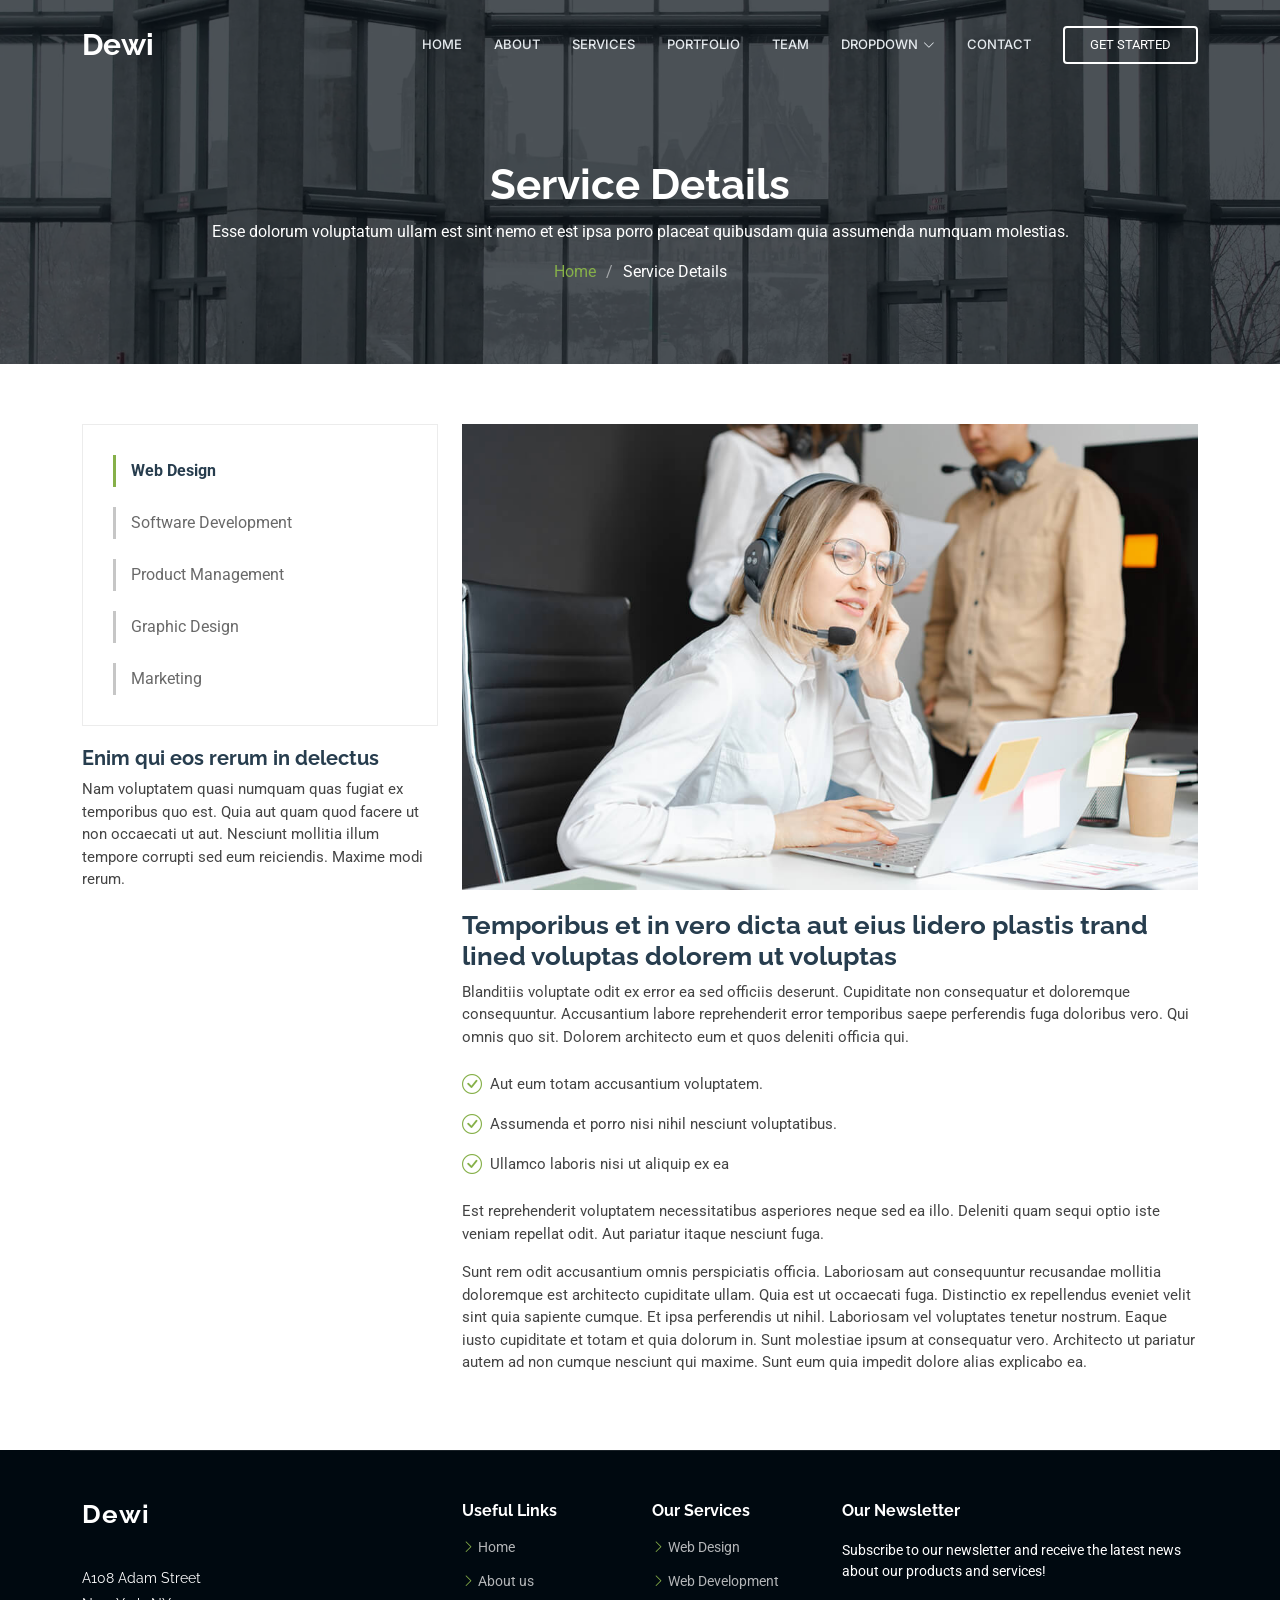
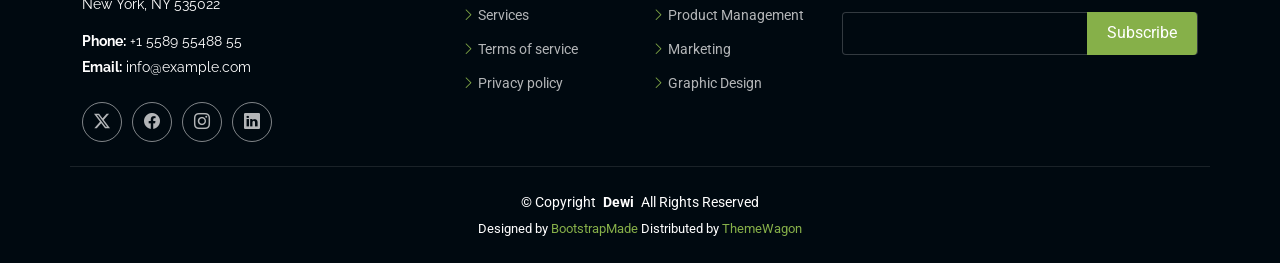
<file: service-details.html>
<!DOCTYPE html>
<html lang="en">

<head>
  <meta charset="utf-8">
  <meta content="width=device-width, initial-scale=1.0" name="viewport">
  <title>Service Details - Dewi Bootstrap Template</title>
  <meta name="description" content="">
  <meta name="keywords" content="">

  <!-- Favicons -->
  <link href="assets/img/favicon.png" rel="icon">
  <link href="assets/img/apple-touch-icon.png" rel="apple-touch-icon">

  <!-- Fonts -->
  <link href="https://fonts.googleapis.com" rel="preconnect">
  <link href="https://fonts.gstatic.com" rel="preconnect" crossorigin>
  <link href="https://fonts.googleapis.com/css2?family=Roboto:ital,wght@0,100;0,300;0,400;0,500;0,700;0,900;1,100;1,300;1,400;1,500;1,700;1,900&family=Raleway:ital,wght@0,100;0,200;0,300;0,400;0,500;0,600;0,700;0,800;0,900;1,100;1,200;1,300;1,400;1,500;1,600;1,700;1,800;1,900&family=Inter:wght@100;200;300;400;500;600;700;800;900&display=swap" rel="stylesheet">

  <!-- Vendor CSS Files -->
  <link href="assets/vendor/bootstrap/css/bootstrap.min.css" rel="stylesheet">
  <link href="assets/vendor/bootstrap-icons/bootstrap-icons.css" rel="stylesheet">
  <link href="assets/vendor/aos/aos.css" rel="stylesheet">
  <link href="assets/vendor/glightbox/css/glightbox.min.css" rel="stylesheet">
  <link href="assets/vendor/swiper/swiper-bundle.min.css" rel="stylesheet">

  <!-- Main CSS File -->
  <link href="assets/css/main.css" rel="stylesheet">

  <!-- =======================================================
  * Template Name: Dewi
  * Template URL: https://bootstrapmade.com/dewi-free-multi-purpose-html-template/
  * Updated: Aug 07 2024 with Bootstrap v5.3.3
  * Author: BootstrapMade.com
  * License: https://bootstrapmade.com/license/
  ======================================================== -->
</head>

<body class="service-details-page">

  <header id="header" class="header d-flex align-items-center fixed-top">
    <div class="container-fluid container-xl position-relative d-flex align-items-center">

      <a href="index.html" class="logo d-flex align-items-center me-auto">
        <!-- Uncomment the line below if you also wish to use an image logo -->
        <!-- <img src="assets/img/logo.png" alt=""> -->
        <h1 class="sitename">Dewi</h1>
      </a>

      <nav id="navmenu" class="navmenu">
        <ul>
          <li><a href="#hero">Home</a></li>
          <li><a href="#about">About</a></li>
          <li><a href="#services">Services</a></li>
          <li><a href="#portfolio">Portfolio</a></li>
          <li><a href="#team">Team</a></li>
          <li class="dropdown"><a href="#"><span>Dropdown</span> <i class="bi bi-chevron-down toggle-dropdown"></i></a>
            <ul>
              <li><a href="#">Dropdown 1</a></li>
              <li class="dropdown"><a href="#"><span>Deep Dropdown</span> <i class="bi bi-chevron-down toggle-dropdown"></i></a>
                <ul>
                  <li><a href="#">Deep Dropdown 1</a></li>
                  <li><a href="#">Deep Dropdown 2</a></li>
                  <li><a href="#">Deep Dropdown 3</a></li>
                  <li><a href="#">Deep Dropdown 4</a></li>
                  <li><a href="#">Deep Dropdown 5</a></li>
                </ul>
              </li>
              <li><a href="#">Dropdown 2</a></li>
              <li><a href="#">Dropdown 3</a></li>
              <li><a href="#">Dropdown 4</a></li>
            </ul>
          </li>
          <li><a href="#contact">Contact</a></li>
        </ul>
        <i class="mobile-nav-toggle d-xl-none bi bi-list"></i>
      </nav>

      <a class="cta-btn" href="index.html#about">Get Started</a>

    </div>
  </header>

  <main class="main">

    <!-- Page Title -->
    <div class="page-title dark-background" data-aos="fade" style="background-image: url(assets/img/page-title-bg.webp);">
      <div class="container position-relative">
        <h1>Service Details</h1>
        <p>Esse dolorum voluptatum ullam est sint nemo et est ipsa porro placeat quibusdam quia assumenda numquam molestias.</p>
        <nav class="breadcrumbs">
          <ol>
            <li><a href="index.html">Home</a></li>
            <li class="current">Service Details</li>
          </ol>
        </nav>
      </div>
    </div><!-- End Page Title -->

    <!-- Service Details Section -->
    <section id="service-details" class="service-details section">

      <div class="container">

        <div class="row gy-4">

          <div class="col-lg-4" data-aos="fade-up" data-aos-delay="100">
            <div class="services-list">
              <a href="#" class="active">Web Design</a>
              <a href="#">Software Development</a>
              <a href="#">Product Management</a>
              <a href="#">Graphic Design</a>
              <a href="#">Marketing</a>
            </div>

            <h4>Enim qui eos rerum in delectus</h4>
            <p>Nam voluptatem quasi numquam quas fugiat ex temporibus quo est. Quia aut quam quod facere ut non occaecati ut aut. Nesciunt mollitia illum tempore corrupti sed eum reiciendis. Maxime modi rerum.</p>
          </div>

          <div class="col-lg-8" data-aos="fade-up" data-aos-delay="200">
            <img src="assets/img/services.jpg" alt="" class="img-fluid services-img">
            <h3>Temporibus et in vero dicta aut eius lidero plastis trand lined voluptas dolorem ut voluptas</h3>
            <p>
              Blanditiis voluptate odit ex error ea sed officiis deserunt. Cupiditate non consequatur et doloremque consequuntur. Accusantium labore reprehenderit error temporibus saepe perferendis fuga doloribus vero. Qui omnis quo sit. Dolorem architecto eum et quos deleniti officia qui.
            </p>
            <ul>
              <li><i class="bi bi-check-circle"></i> <span>Aut eum totam accusantium voluptatem.</span></li>
              <li><i class="bi bi-check-circle"></i> <span>Assumenda et porro nisi nihil nesciunt voluptatibus.</span></li>
              <li><i class="bi bi-check-circle"></i> <span>Ullamco laboris nisi ut aliquip ex ea</span></li>
            </ul>
            <p>
              Est reprehenderit voluptatem necessitatibus asperiores neque sed ea illo. Deleniti quam sequi optio iste veniam repellat odit. Aut pariatur itaque nesciunt fuga.
            </p>
            <p>
              Sunt rem odit accusantium omnis perspiciatis officia. Laboriosam aut consequuntur recusandae mollitia doloremque est architecto cupiditate ullam. Quia est ut occaecati fuga. Distinctio ex repellendus eveniet velit sint quia sapiente cumque. Et ipsa perferendis ut nihil. Laboriosam vel voluptates tenetur nostrum. Eaque iusto cupiditate et totam et quia dolorum in. Sunt molestiae ipsum at consequatur vero. Architecto ut pariatur autem ad non cumque nesciunt qui maxime. Sunt eum quia impedit dolore alias explicabo ea.
            </p>
          </div>

        </div>

      </div>

    </section><!-- /Service Details Section -->

  </main>

  <footer id="footer" class="footer dark-background">

    <div class="container footer-top">
      <div class="row gy-4">
        <div class="col-lg-4 col-md-6 footer-about">
          <a href="index.html" class="logo d-flex align-items-center">
            <span class="sitename">Dewi</span>
          </a>
          <div class="footer-contact pt-3">
            <p>A108 Adam Street</p>
            <p>New York, NY 535022</p>
            <p class="mt-3"><strong>Phone:</strong> <span>+1 5589 55488 55</span></p>
            <p><strong>Email:</strong> <span>info@example.com</span></p>
          </div>
          <div class="social-links d-flex mt-4">
            <a href=""><i class="bi bi-twitter-x"></i></a>
            <a href=""><i class="bi bi-facebook"></i></a>
            <a href=""><i class="bi bi-instagram"></i></a>
            <a href=""><i class="bi bi-linkedin"></i></a>
          </div>
        </div>

        <div class="col-lg-2 col-md-3 footer-links">
          <h4>Useful Links</h4>
          <ul>
            <li><i class="bi bi-chevron-right"></i> <a href="#">Home</a></li>
            <li><i class="bi bi-chevron-right"></i> <a href="#">About us</a></li>
            <li><i class="bi bi-chevron-right"></i> <a href="#">Services</a></li>
            <li><i class="bi bi-chevron-right"></i> <a href="#">Terms of service</a></li>
            <li><i class="bi bi-chevron-right"></i> <a href="#">Privacy policy</a></li>
          </ul>
        </div>

        <div class="col-lg-2 col-md-3 footer-links">
          <h4>Our Services</h4>
          <ul>
            <li><i class="bi bi-chevron-right"></i> <a href="#">Web Design</a></li>
            <li><i class="bi bi-chevron-right"></i> <a href="#">Web Development</a></li>
            <li><i class="bi bi-chevron-right"></i> <a href="#">Product Management</a></li>
            <li><i class="bi bi-chevron-right"></i> <a href="#">Marketing</a></li>
            <li><i class="bi bi-chevron-right"></i> <a href="#">Graphic Design</a></li>
          </ul>
        </div>

        <div class="col-lg-4 col-md-12 footer-newsletter">
          <h4>Our Newsletter</h4>
          <p>Subscribe to our newsletter and receive the latest news about our products and services!</p>
          <form action="forms/newsletter.php" method="post" class="php-email-form">
            <div class="newsletter-form"><input type="email" name="email"><input type="submit" value="Subscribe"></div>
            <div class="loading">Loading</div>
            <div class="error-message"></div>
            <div class="sent-message">Your subscription request has been sent. Thank you!</div>
          </form>
        </div>

      </div>
    </div>

    <div class="container copyright text-center mt-4">
      <p>© <span>Copyright</span> <strong class="px-1 sitename">Dewi</strong> <span>All Rights Reserved</span></p>
      <div class="credits">
        <!-- All the links in the footer should remain intact. -->
        <!-- You can delete the links only if you've purchased the pro version. -->
        <!-- Licensing information: https://bootstrapmade.com/license/ -->
        <!-- Purchase the pro version with working PHP/AJAX contact form: [buy-url] -->
        Designed by <a href="https://bootstrapmade.com/">BootstrapMade</a> Distributed by <a href=“https://themewagon.com>ThemeWagon
      </div>
    </div>

  </footer>

  <!-- Scroll Top -->
  <a href="#" id="scroll-top" class="scroll-top d-flex align-items-center justify-content-center"><i class="bi bi-arrow-up-short"></i></a>

  <!-- Preloader -->
  <div id="preloader"></div>

  <!-- Vendor JS Files -->
  <script src="assets/vendor/bootstrap/js/bootstrap.bundle.min.js"></script>
  <script src="assets/vendor/php-email-form/validate.js"></script>
  <script src="assets/vendor/aos/aos.js"></script>
  <script src="assets/vendor/glightbox/js/glightbox.min.js"></script>
  <script src="assets/vendor/purecounter/purecounter_vanilla.js"></script>
  <script src="assets/vendor/swiper/swiper-bundle.min.js"></script>
  <script src="assets/vendor/imagesloaded/imagesloaded.pkgd.min.js"></script>
  <script src="assets/vendor/isotope-layout/isotope.pkgd.min.js"></script>

  <!-- Main JS File -->
  <script src="assets/js/main.js"></script>

</body>

</html>
</file>
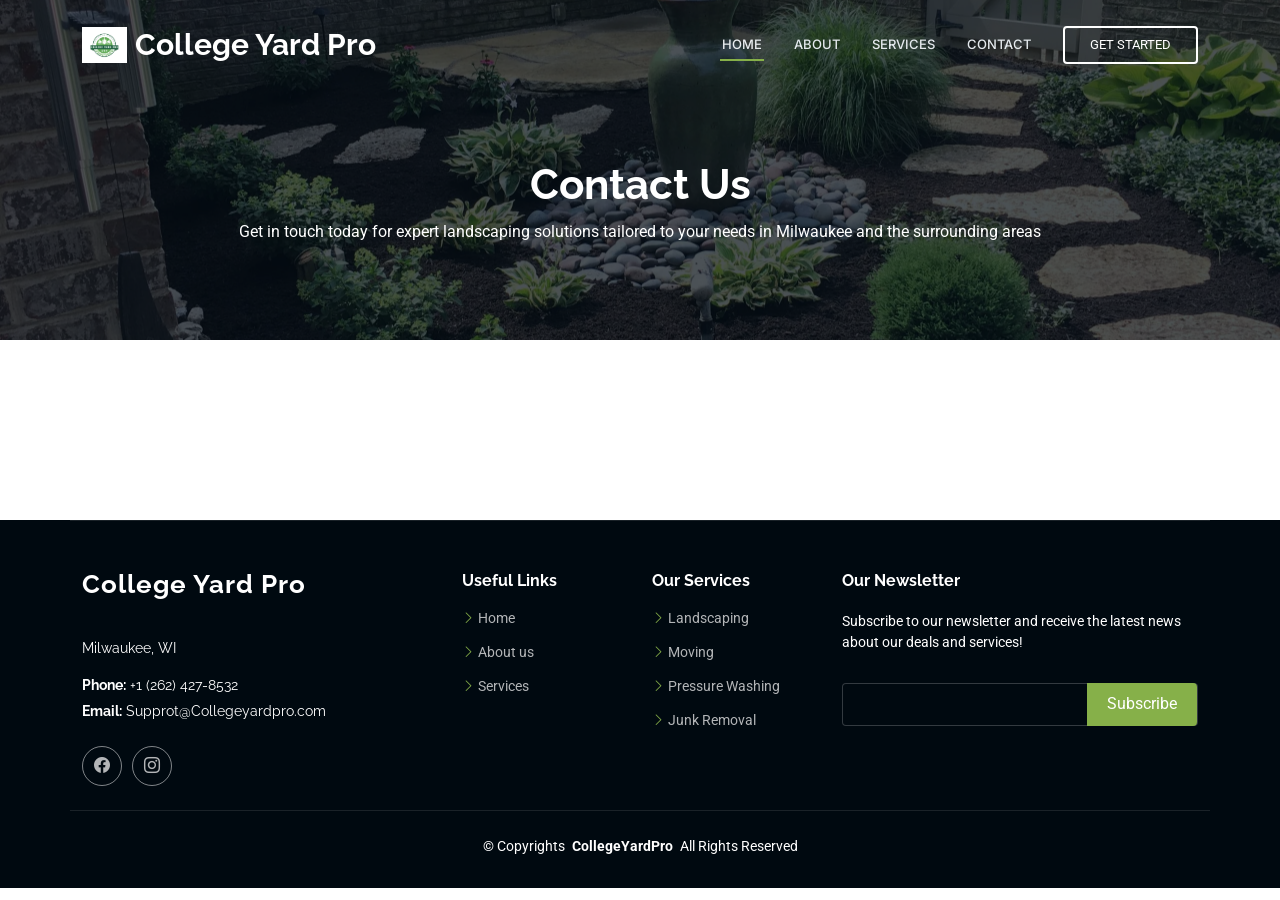
<file: starter-page.html>
<!DOCTYPE html>
<html lang="en">

<head>
	<!-- Google tag (gtag.js) -->
<script async src="https://www.googletagmanager.com/gtag/js?id=G-ML08FC9DQZ"></script>
<script>
  window.dataLayer = window.dataLayer || [];
  function gtag(){dataLayer.push(arguments);}
  gtag('js', new Date());

  gtag('config', 'G-ML08FC9DQZ');
  gtag('config', 'AW-16985066232');
</script>
	
<!-- Event snippet for Contact conversion page --> <script> gtag('event', 'conversion', {'send_to': 'AW-16985066232/oZMzCIPcrtEaEPiVjqM_'}); </script>
  <meta charset="utf-8">
  <meta content="width=device-width, initial-scale=1.0" name="viewport">
  <title>College Yard Pro</title>
  <meta name="description" content="">
  <meta name="keywords" content="">

  <!-- Favicons -->
  <link rel="shortcut icon" type="image/x-icon" href="img/favicon.png">
  <link href="assets/img/apple-touch-icon.png" rel="apple-touch-icon">

  <!-- Fonts -->
  <link href="https://fonts.googleapis.com" rel="preconnect">
  <link href="https://fonts.gstatic.com" rel="preconnect" crossorigin>
  <link href="https://fonts.googleapis.com/css2?family=Roboto:ital,wght@0,100;0,300;0,400;0,500;0,700;0,900;1,100;1,300;1,400;1,500;1,700;1,900&family=Raleway:ital,wght@0,100;0,200;0,300;0,400;0,500;0,600;0,700;0,800;0,900;1,100;1,200;1,300;1,400;1,500;1,600;1,700;1,800;1,900&family=Inter:wght@100;200;300;400;500;600;700;800;900&display=swap" rel="stylesheet">

  <!-- Vendor CSS Files -->
  <link href="assets/vendor/bootstrap/css/bootstrap.min.css" rel="stylesheet">
  <link href="assets/vendor/bootstrap-icons/bootstrap-icons.css" rel="stylesheet">
  <link href="assets/vendor/aos/aos.css" rel="stylesheet">
  <link href="assets/vendor/glightbox/css/glightbox.min.css" rel="stylesheet">
  <link href="assets/vendor/swiper/swiper-bundle.min.css" rel="stylesheet">

  <!-- Main CSS File -->
  <link href="assets/css/main.css" rel="stylesheet">

  <!-- =======================================================
  * Template Name: Dewi
  * Template URL: https://bootstrapmade.com/dewi-free-multi-purpose-html-template/
  * Updated: Aug 07 2024 with Bootstrap v5.3.3
  * Author: BootstrapMade.com
  * License: https://bootstrapmade.com/license/
  ======================================================== -->
</head>

<body class="index-page">

  <header id="header" class="header d-flex align-items-center fixed-top">
    <div class="container-fluid container-xl position-relative d-flex align-items-center">

      <a href="index.html" class="logo d-flex align-items-center me-auto">
        <!-- Uncomment the line below if you also wish to use an image logo -->
         <img src="assets/img/Logo.png" alt="">
        <h1 class="sitename">College Yard Pro</h1>
      </a>

      <nav id="navmenu" class="navmenu">
        <ul>
          <li><a href="index.html" class="active">Home</a></li>
          <li><a href="index.html#about">About</a></li>
          <li><a href="index.html#services">Services</a></li>
          <li><a href="starter-page.html">Contact</a></li>
        </ul>
        <i class="mobile-nav-toggle d-xl-none bi bi-list"></i>
      </nav>

      <a class="cta-btn" href="starter-page.html">Get Started</a>

    </div>
  </header>

  <main class="main">

    <!-- Page Title -->
    <div class="page-title dark-background" data-aos="fade" style="background-image: url(img/slider-img1.jpg);">
      <div class="container position-relative">
        <h1>Contact Us</h1>
        <p>Get in touch today for expert landscaping solutions tailored to your needs in Milwaukee and the surrounding areas</p>
      </div>
    </div><!-- End Page Title -->

    <!-- Starter Section Section -->
    <section id="starter-section" class="starter-section section">

      <!-- Section Title -->
      <div class="container section-title" data-aos="fade-up">
        <script type="text/javascript" src="https://form.jotform.com/jsform/250964503772057"></script>
      </div><!-- End Section Title -->
      <div class="container" data-aos="fade-up">
        
      </div>
		
    </section><!-- /Starter Section Section -->

  </main>

  <footer id="footer" class="footer dark-background">

    <div class="container footer-top">
      <div class="row gy-4">
        <div class="col-lg-4 col-md-6 footer-about">
          <a href="index.html" class="logo d-flex align-items-center">
            <span class="sitename">College Yard Pro</span>
          </a>
          <div class="footer-contact pt-3">
            <p>Milwaukee, WI</p>
            
            <p class="mt-3"><strong>Phone:</strong> <span>+1 (262) 427-8532</span></p>
            <p><strong>Email:</strong> <span>Supprot@Collegeyardpro.com</span></p>
          </div>
          <div class="social-links d-flex mt-4">
            
            <a href="https://www.facebook.com/CollegeYardPro/"><i class="bi bi-facebook"></i></a>
            <a href="https://www.instagram.com/collegeyardpro/"><i class="bi bi-instagram"></i></a>
            
          </div>
        </div>

        <div class="col-lg-2 col-md-3 footer-links">
          <h4>Useful Links</h4>
          <ul>
            <li><i class="bi bi-chevron-right"></i> <a href="index.html#hero">Home</a></li>
            <li><i class="bi bi-chevron-right"></i> <a href="index.html#contact">About us</a></li>
            <li><i class="bi bi-chevron-right"></i> <a href="index.html#features">Services</a></li>
          </ul>
        </div>

        <div class="col-lg-2 col-md-3 footer-links">
          <h4>Our Services</h4>
          <ul>
            <li><i class="bi bi-chevron-right"></i> <a href="index.html#features">Landscaping</a></li>
            <li><i class="bi bi-chevron-right"></i> <a href="index.html#features">Moving</a></li>
            <li><i class="bi bi-chevron-right"></i> <a href="index.html#features">Pressure Washing</a></li>
            <li><i class="bi bi-chevron-right"></i> <a href="index.html#features">Junk Removal</a></li>
          </ul>
        </div>

        <div class="col-lg-4 col-md-12 footer-newsletter">
          <h4>Our Newsletter</h4>
          <p>Subscribe to our newsletter and receive the latest news about our deals and services!</p>
          <form action="https://formspree.io/f/mbjvvola" method="POST">
            <div class="newsletter-form"><input type="email" name="email"><input type="submit" value="Subscribe"></div>
          </form>
        </div>

      </div>
    </div>

    <div class="container copyright text-center mt-4">
      <p>© <span>Copyrights</span> <strong class="px-1 sitename">CollegeYardPro</strong> <span>All Rights Reserved</span></p>
      <div class="credits">
        <!-- All the links in the footer should remain intact. -->
        <!-- You can delete the links only if you've purchased the pro version. -->
        <!-- Licensing information: https://bootstrapmade.com/license/ -->
        <!-- Purchase the pro version with working PHP/AJAX contact form: [buy-url] -->
        
      </div>
    </div>

  </footer>

  <!-- Scroll Top -->
  <a href="#" id="scroll-top" class="scroll-top d-flex align-items-center justify-content-center"><i class="bi bi-arrow-up-short"></i></a>

  <!-- Preloader -->
  <div id="preloader"></div>

  <!-- Vendor JS Files -->
  <script src="assets/vendor/bootstrap/js/bootstrap.bundle.min.js"></script>
  <script src="assets/vendor/php-email-form/validate.js"></script>
  <script src="assets/vendor/aos/aos.js"></script>
  <script src="assets/vendor/glightbox/js/glightbox.min.js"></script>
  <script src="assets/vendor/purecounter/purecounter_vanilla.js"></script>
  <script src="assets/vendor/swiper/swiper-bundle.min.js"></script>
  <script src="assets/vendor/imagesloaded/imagesloaded.pkgd.min.js"></script>
  <script src="assets/vendor/isotope-layout/isotope.pkgd.min.js"></script>

  <!-- Main JS File -->
  <script src="assets/js/main.js"></script>

</body>

</html>
</file>
<file: assets/css/main.css>
/**
* Template Name: Dewi
* Template URL: https://bootstrapmade.com/dewi-free-multi-purpose-html-template/
* Updated: Aug 07 2024 with Bootstrap v5.3.3
* Author: BootstrapMade.com
* License: https://bootstrapmade.com/license/
*/

/*--------------------------------------------------------------
# Font & Color Variables
# Help: https://bootstrapmade.com/color-system/
--------------------------------------------------------------*/
/* Fonts */
:root {
  --default-font: "Roboto",  system-ui, -apple-system, "Segoe UI", Roboto, "Helvetica Neue", Arial, "Noto Sans", "Liberation Sans", sans-serif, "Apple Color Emoji", "Segoe UI Emoji", "Segoe UI Symbol", "Noto Color Emoji";
  --heading-font: "Raleway",  sans-serif;
  --nav-font: "Inter",  sans-serif;
}

/* Global Colors - The following color variables are used throughout the website. Updating them here will change the color scheme of the entire website */
:root { 
  --background-color: #ffffff; /* Background color for the entire website, including individual sections */
  --default-color: #444444; /* Default color used for the majority of the text content across the entire website */
  --heading-color: #273d4e; /* Color for headings, subheadings and title throughout the website */
  --accent-color: #86B049; /* Accent color that represents your brand on the website. It's used for buttons, links, and other elements that need to stand out */
  --surface-color: #ffffff; /* The surface color is used as a background of boxed elements within sections, such as cards, icon boxes, or other elements that require a visual separation from the global background. */
  --contrast-color: #ffffff; /* Contrast color for text, ensuring readability against backgrounds of accent, heading, or default colors. */
}

/* Nav Menu Colors - The following color variables are used specifically for the navigation menu. They are separate from the global colors to allow for more customization options */
:root {
  --nav-color: #e5eaee;  /* The default color of the main navmenu links */
  --nav-hover-color: #86B049; /* Applied to main navmenu links when they are hovered over or active */
  --nav-mobile-background-color: #ffffff; /* Used as the background color for mobile navigation menu */
  --nav-dropdown-background-color: #ffffff; /* Used as the background color for dropdown items that appear when hovering over primary navigation items */
  --nav-dropdown-color: #444444; /* Used for navigation links of the dropdown items in the navigation menu. */
  --nav-dropdown-hover-color: #86B049; /* Similar to --nav-hover-color, this color is applied to dropdown navigation links when they are hovered over. */
}

/* Color Presets - These classes override global colors when applied to any section or element, providing reuse of the sam color scheme. */

.light-background {
  --background-color: #f1f4fa;
  --surface-color: #ffffff;
}

.dark-background {
  --background-color: #000910;
  --default-color: #ffffff;
  --heading-color: #ffffff;
  --surface-color: #28323a;
  --contrast-color: #ffffff;
}

/* Smooth scroll */
:root {
  scroll-behavior: smooth;
}

/*--------------------------------------------------------------
# General Styling & Shared Classes
--------------------------------------------------------------*/
body {
  color: var(--default-color);
  background-color: var(--background-color);
  font-family: var(--default-font);
}

a {
  color: var(--accent-color);
  text-decoration: none;
  transition: 0.3s;
}

a:hover {
  color: color-mix(in srgb, var(--accent-color), transparent 25%);
  text-decoration: none;
}

h1,
h2,
h3,
h4,
h5,
h6 {
  color: var(--heading-color);
  font-family: var(--heading-font);
}

/* PHP Email Form Messages
------------------------------*/
.php-email-form .error-message {
  display: none;
  background: #df1529;
  color: #ffffff;
  text-align: left;
  padding: 15px;
  margin-bottom: 24px;
  font-weight: 600;
}

.php-email-form .sent-message {
  display: none;
  color: #ffffff;
  background: #059652;
  text-align: center;
  padding: 15px;
  margin-bottom: 24px;
  font-weight: 600;
}

.php-email-form .loading {
  display: none;
  background: var(--surface-color);
  text-align: center;
  padding: 15px;
  margin-bottom: 24px;
}

.php-email-form .loading:before {
  content: "";
  display: inline-block;
  border-radius: 50%;
  width: 24px;
  height: 24px;
  margin: 0 10px -6px 0;
  border: 3px solid var(--accent-color);
  border-top-color: var(--surface-color);
  animation: php-email-form-loading 1s linear infinite;
}

@keyframes php-email-form-loading {
  0% {
    transform: rotate(0deg);
  }

  100% {
    transform: rotate(360deg);
  }
}

/* Pulsating Play Button
------------------------------*/
.pulsating-play-btn {
  width: 94px;
  height: 94px;
  background: radial-gradient(var(--accent-color) 50%, color-mix(in srgb, var(--accent-color), transparent 75%) 52%);
  border-radius: 50%;
  display: block;
  position: relative;
  overflow: hidden;
}

.pulsating-play-btn:before {
  content: "";
  position: absolute;
  width: 120px;
  height: 120px;
  animation-delay: 0s;
  animation: pulsate-play-btn 2s;
  animation-direction: forwards;
  animation-iteration-count: infinite;
  animation-timing-function: steps;
  opacity: 1;
  border-radius: 50%;
  border: 5px solid color-mix(in srgb, var(--accent-color), transparent 30%);
  top: -15%;
  left: -15%;
  background: rgba(198, 16, 0, 0);
}

.pulsating-play-btn:after {
  content: "";
  position: absolute;
  left: 50%;
  top: 50%;
  transform: translateX(-40%) translateY(-50%);
  width: 0;
  height: 0;
  border-top: 10px solid transparent;
  border-bottom: 10px solid transparent;
  border-left: 15px solid #fff;
  z-index: 100;
  transition: all 400ms cubic-bezier(0.55, 0.055, 0.675, 0.19);
}

.pulsating-play-btn:hover:before {
  content: "";
  position: absolute;
  left: 50%;
  top: 50%;
  transform: translateX(-40%) translateY(-50%);
  width: 0;
  height: 0;
  border: none;
  border-top: 10px solid transparent;
  border-bottom: 10px solid transparent;
  border-left: 15px solid #fff;
  z-index: 200;
  animation: none;
  border-radius: 0;
}

.pulsating-play-btn:hover:after {
  border-left: 15px solid var(--accent-color);
  transform: scale(20);
}

@keyframes pulsate-play-btn {
  0% {
    transform: scale(0.6, 0.6);
    opacity: 1;
  }

  100% {
    transform: scale(1, 1);
    opacity: 0;
  }
}

/*--------------------------------------------------------------
# Global Header
--------------------------------------------------------------*/
.header {
  --background-color: rgba(0, 0, 0, 0);
  --default-color: #ffffff;
  --heading-color: #ffffff;
  color: var(--default-color);
  background-color: var(--background-color);
  padding: 20px 0;
  transition: all 0.5s;
  z-index: 997;
}

.header .logo {
  line-height: 1;
}

.header .logo img {
  max-height: 36px;
  margin-right: 8px;
}

.header .logo h1 {
  font-size: 30px;
  margin: 0;
  font-weight: 700;
  color: var(--heading-color);
}

.header .cta-btn,
.header .cta-btn:focus {
  color: var(--contrast-color);
  font-size: 13px;
  padding: 7px 25px;
  margin: 0 0 0 30px;
  border-radius: 4px;
  transition: 0.3s;
  text-transform: uppercase;
  border: 2px solid var(--contrast-color);
}

.header .cta-btn:hover,
.header .cta-btn:focus:hover {
  color: var(--contrast-color);
  background: var(--accent-color);
  border-color: var(--accent-color);
}

@media (max-width: 1200px) {
  .header .logo {
    order: 1;
  }

  .header .cta-btn {
    order: 2;
    margin: 0 15px 0 0;
    padding: 6px 15px;
  }

  .header .navmenu {
    order: 3;
  }
}

.scrolled .header {
  box-shadow: 0px 0 18px rgba(0, 0, 0, 0.1);
}

/* Global Header on Scroll
------------------------------*/
.scrolled .header {
  --background-color: rgba(21, 34, 43, 0.85);
}

/*--------------------------------------------------------------
# Navigation Menu
--------------------------------------------------------------*/
/* Desktop Navigation */
@media (min-width: 1200px) {
  .navmenu {
    padding: 0;
  }

  .navmenu ul {
    margin: 0;
    padding: 0;
    display: flex;
    list-style: none;
    align-items: center;
  }

  .navmenu li {
    position: relative;
  }

  .navmenu>ul>li {
    white-space: nowrap;
    padding: 15px 14px;
  }

  .navmenu>ul>li:last-child {
    padding-right: 0;
  }

  .navmenu a,
  .navmenu a:focus {
    color: var(--nav-color);
    font-size: 13px;
    padding: 0 2px;
    font-family: var(--nav-font);
    font-weight: 500;
    display: flex;
    align-items: center;
    justify-content: space-between;
    white-space: nowrap;
    transition: 0.3s;
    position: relative;
    text-transform: uppercase;
  }

  .navmenu a i,
  .navmenu a:focus i {
    font-size: 12px;
    line-height: 0;
    margin-left: 5px;
    transition: 0.3s;
  }

  .navmenu>ul>li>a:before {
    content: "";
    position: absolute;
    height: 2px;
    bottom: -6px;
    left: 0;
    background-color: var(--nav-hover-color);
    visibility: hidden;
    width: 0px;
    transition: all 0.3s ease-in-out 0s;
  }

  .navmenu a:hover:before,
  .navmenu li:hover>a:before,
  .navmenu .active:before {
    visibility: visible;
    width: 100%;
  }

  .navmenu li:hover>a,
  .navmenu .active,
  .navmenu .active:focus {
    color: color-mix(in srgb, var(--nav-color) 90%, white 15%);
  }

  .navmenu .dropdown ul {
    margin: 0;
    padding: 10px 0;
    background: var(--nav-dropdown-background-color);
    display: block;
    position: absolute;
    visibility: hidden;
    left: 14px;
    top: 130%;
    opacity: 0;
    transition: 0.3s;
    border-radius: 4px;
    z-index: 99;
    box-shadow: 0px 0px 30px rgba(0, 0, 0, 0.1);
  }

  .navmenu .dropdown ul li {
    min-width: 200px;
  }

  .navmenu .dropdown ul a {
    padding: 10px 20px;
    font-size: 15px;
    text-transform: none;
    color: var(--nav-dropdown-color);
  }

  .navmenu .dropdown ul a i {
    font-size: 12px;
  }

  .navmenu .dropdown ul a:hover,
  .navmenu .dropdown ul .active:hover,
  .navmenu .dropdown ul li:hover>a {
    color: var(--nav-dropdown-hover-color);
  }

  .navmenu .dropdown:hover>ul {
    opacity: 1;
    top: 100%;
    visibility: visible;
  }

  .navmenu .dropdown .dropdown ul {
    top: 0;
    left: -90%;
    visibility: hidden;
  }

  .navmenu .dropdown .dropdown:hover>ul {
    opacity: 1;
    top: 0;
    left: -100%;
    visibility: visible;
  }
}

/* Mobile Navigation */
@media (max-width: 1199px) {
  .mobile-nav-toggle {
    color: var(--nav-color);
    font-size: 28px;
    line-height: 0;
    margin-right: 10px;
    cursor: pointer;
    transition: color 0.3s;
  }

  .navmenu {
    padding: 0;
    z-index: 9997;
  }

  .navmenu ul {
    display: none;
    list-style: none;
    position: absolute;
    inset: 60px 20px 20px 20px;
    padding: 10px 0;
    margin: 0;
    border-radius: 6px;
    background-color: var(--nav-mobile-background-color);
    border: 1px solid color-mix(in srgb, var(--default-color), transparent 90%);
    box-shadow: none;
    overflow-y: auto;
    transition: 0.3s;
    z-index: 9998;
  }

  .navmenu a,
  .navmenu a:focus {
    color: var(--nav-dropdown-color);
    padding: 10px 20px;
    font-family: var(--nav-font);
    font-size: 17px;
    font-weight: 500;
    display: flex;
    align-items: center;
    justify-content: space-between;
    white-space: nowrap;
    transition: 0.3s;
  }

  .navmenu a i,
  .navmenu a:focus i {
    font-size: 12px;
    line-height: 0;
    margin-left: 5px;
    width: 30px;
    height: 30px;
    display: flex;
    align-items: center;
    justify-content: center;
    border-radius: 50%;
    transition: 0.3s;
    background-color: color-mix(in srgb, var(--accent-color), transparent 90%);
  }

  .navmenu a i:hover,
  .navmenu a:focus i:hover {
    background-color: var(--accent-color);
    color: var(--contrast-color);
  }

  .navmenu a:hover,
  .navmenu .active,
  .navmenu .active:focus {
    color: var(--nav-dropdown-hover-color);
  }

  .navmenu .active i,
  .navmenu .active:focus i {
    background-color: var(--accent-color);
    color: var(--contrast-color);
    transform: rotate(180deg);
  }

  .navmenu .dropdown ul {
    position: static;
    display: none;
    z-index: 99;
    padding: 10px 0;
    margin: 10px 20px;
    background-color: var(--nav-dropdown-background-color);
    transition: all 0.5s ease-in-out;
  }

  .navmenu .dropdown ul ul {
    background-color: rgba(33, 37, 41, 0.1);
  }

  .navmenu .dropdown>.dropdown-active {
    display: block;
    background-color: rgba(33, 37, 41, 0.03);
  }

  .mobile-nav-active {
    overflow: hidden;
  }

  .mobile-nav-active .mobile-nav-toggle {
    color: #fff;
    position: absolute;
    font-size: 32px;
    top: 15px;
    right: 15px;
    margin-right: 0;
    z-index: 9999;
  }

  .mobile-nav-active .navmenu {
    position: fixed;
    overflow: hidden;
    inset: 0;
    background: rgba(33, 37, 41, 0.8);
    transition: 0.3s;
  }

  .mobile-nav-active .navmenu>ul {
    display: block;
  }
}

/*--------------------------------------------------------------
# Global Footer
--------------------------------------------------------------*/
.footer {
  color: var(--default-color);
  background-color: var(--background-color);
  font-size: 14px;
  position: relative;
}

.footer .footer-top {
  padding-top: 50px;
  border-top: 1px solid color-mix(in srgb, var(--default-color), transparent 90%);
}

.footer .footer-about .logo {
  line-height: 1;
  margin-bottom: 25px;
}

.footer .footer-about .logo img {
  max-height: 40px;
  margin-right: 6px;
}

.footer .footer-about .logo span {
  font-size: 26px;
  font-weight: 700;
  letter-spacing: 1px;
  font-family: var(--heading-font);
  color: var(--heading-color);
}

.footer .footer-about p {
  font-size: 14px;
  font-family: var(--heading-font);
}

.footer .social-links a {
  display: flex;
  align-items: center;
  justify-content: center;
  width: 40px;
  height: 40px;
  border-radius: 50%;
  border: 1px solid color-mix(in srgb, var(--default-color), transparent 50%);
  font-size: 16px;
  color: color-mix(in srgb, var(--default-color), transparent 30%);
  margin-right: 10px;
  transition: 0.3s;
}

.footer .social-links a:hover {
  color: var(--accent-color);
  border-color: var(--accent-color);
}

.footer h4 {
  font-size: 16px;
  font-weight: bold;
  position: relative;
  padding-bottom: 12px;
}

.footer .footer-links {
  margin-bottom: 30px;
}

.footer .footer-links ul {
  list-style: none;
  padding: 0;
  margin: 0;
}

.footer .footer-links ul i {
  padding-right: 3px;
  font-size: 13px;
  line-height: 0;
  color: var(--accent-color);
}

.footer .footer-links ul li {
  padding: 10px 0;
  display: flex;
  align-items: center;
}

.footer .footer-links ul li:first-child {
  padding-top: 0;
}

.footer .footer-links ul a {
  color: color-mix(in srgb, var(--default-color), transparent 30%);
  display: inline-block;
  line-height: 1;
}

.footer .footer-links ul a:hover {
  color: var(--accent-color);
}

.footer .footer-contact p {
  margin-bottom: 5px;
}

.footer .footer-newsletter .newsletter-form {
  margin-top: 30px;
  margin-bottom: 15px;
  padding: 6px 8px;
  position: relative;
  border-radius: 4px;
  border: 1px solid color-mix(in srgb, var(--default-color), transparent 80%);
  display: flex;
  background-color: var(--background-color);
  transition: 0.3s;
}

.footer .footer-newsletter .newsletter-form:focus-within {
  border-color: var(--accent-color);
}

.footer .footer-newsletter .newsletter-form input[type=email] {
  border: 0;
  padding: 4px;
  width: 100%;
  background-color: var(--background-color);
  color: var(--default-color);
}

.footer .footer-newsletter .newsletter-form input[type=email]:focus-visible {
  outline: none;
}

.footer .footer-newsletter .newsletter-form input[type=submit] {
  border: 0;
  font-size: 16px;
  padding: 0 20px;
  margin: -7px -8px -7px 0;
  background: var(--accent-color);
  color: var(--contrast-color);
  transition: 0.3s;
  border-radius: 0 4px 4px 0;
}

.footer .footer-newsletter .newsletter-form input[type=submit]:hover {
  background: color-mix(in srgb, var(--accent-color), transparent 20%);
}

.footer .copyright {
  padding: 25px 0;
  border-top: 1px solid color-mix(in srgb, var(--default-color), transparent 90%);
}

.footer .copyright p {
  margin-bottom: 0;
}

.footer .credits {
  margin-top: 6px;
  font-size: 13px;
}

/*--------------------------------------------------------------
# Preloader
--------------------------------------------------------------*/
#preloader {
  position: fixed;
  inset: 0;
  z-index: 999999;
  overflow: hidden;
  background: var(--background-color);
  transition: all 0.6s ease-out;
}

#preloader:before {
  content: "";
  position: fixed;
  top: calc(50% - 30px);
  left: calc(50% - 30px);
  border: 6px solid #ffffff;
  border-color: var(--accent-color) transparent var(--accent-color) transparent;
  border-radius: 50%;
  width: 60px;
  height: 60px;
  animation: animate-preloader 1.5s linear infinite;
}

@keyframes animate-preloader {
  0% {
    transform: rotate(0deg);
  }

  100% {
    transform: rotate(360deg);
  }
}

/*--------------------------------------------------------------
# Scroll Top Button
--------------------------------------------------------------*/
.scroll-top {
  position: fixed;
  visibility: hidden;
  opacity: 0;
  right: 15px;
  bottom: 15px;
  z-index: 99999;
  background-color: var(--accent-color);
  width: 40px;
  height: 40px;
  border-radius: 4px;
  transition: all 0.4s;
}

.scroll-top i {
  font-size: 24px;
  color: var(--contrast-color);
  line-height: 0;
}

.scroll-top:hover {
  background-color: color-mix(in srgb, var(--accent-color), transparent 20%);
  color: var(--contrast-color);
}

.scroll-top.active {
  visibility: visible;
  opacity: 1;
}

/*--------------------------------------------------------------
# Disable aos animation delay on mobile devices
--------------------------------------------------------------*/
@media screen and (max-width: 768px) {
  [data-aos-delay] {
    transition-delay: 0 !important;
  }
}

/*--------------------------------------------------------------
# Global Page Titles & Breadcrumbs
--------------------------------------------------------------*/
.page-title {
  color: var(--default-color);
  background-color: var(--background-color);
  background-size: cover;
  background-position: center;
  background-repeat: no-repeat;
  padding: 160px 0 80px 0;
  text-align: center;
  position: relative;
}

.page-title:before {
  content: "";
  background: color-mix(in srgb, var(--background-color), transparent 30%);
  position: absolute;
  inset: 0;
}

.page-title h1 {
  font-size: 42px;
  font-weight: 700;
  margin-bottom: 10px;
}

.page-title .breadcrumbs ol {
  display: flex;
  flex-wrap: wrap;
  list-style: none;
  justify-content: center;
  padding: 0;
  margin: 0;
  font-size: 16px;
  font-weight: 400;
}

.page-title .breadcrumbs ol li+li {
  padding-left: 10px;
}

.page-title .breadcrumbs ol li+li::before {
  content: "/";
  display: inline-block;
  padding-right: 10px;
  color: color-mix(in srgb, var(--default-color), transparent 50%);
}

/*--------------------------------------------------------------
# Global Sections
--------------------------------------------------------------*/
section,
.section {
  color: var(--default-color);
  background-color: var(--background-color);
  padding: 60px 0;
  scroll-margin-top: 90px;
  overflow: clip;
}

@media (max-width: 1199px) {

  section,
  .section {
    scroll-margin-top: 76px;
  }
}

/*--------------------------------------------------------------
# Global Section Titles
--------------------------------------------------------------*/
.section-title {
  padding-bottom: 60px;
  position: relative;
}

.section-title h2 {
  font-size: 14px;
  font-weight: 500;
  padding: 0;
  line-height: 1px;
  margin: 0;
  letter-spacing: 1.5px;
  text-transform: uppercase;
  color: color-mix(in srgb, var(--default-color), transparent 50%);
  position: relative;
}

.section-title h2::after {
  content: "";
  width: 120px;
  height: 1px;
  display: inline-block;
  background: var(--accent-color);
  margin: 4px 10px;
}

.section-title p {
  color: var(--heading-color);
  margin: 0;
  font-size: 36px;
  font-weight: 800;
  text-transform: uppercase;
  font-family: var(--heading-font);
}

@media (max-width: 768px) {
  .section-title p {
    font-size: 24px;
  }
}

/*--------------------------------------------------------------
# Hero Section
--------------------------------------------------------------*/
.hero {
  width: 100%;
  min-height: 100vh;
  position: relative;
  padding: 80px 0;
  display: flex;
  align-items: center;
  justify-content: center;
}

.hero img {
  position: absolute;
  inset: 0;
  display: block;
  width: 100%;
  height: 100%;
  object-fit: cover;
  z-index: 1;
}

.hero:before {
  content: "";
  background: color-mix(in srgb, var(--background-color), transparent 30%);
  position: absolute;
  inset: 0;
  z-index: 2;
}

.hero .container {
  position: relative;
  z-index: 3;
}

.hero h2 {
  margin: 0;
  font-size: 48px;
  font-weight: 700;
  text-transform: uppercase;
}

.hero p {
  color: color-mix(in srgb, var(--default-color), transparent 20%);
  margin: 10px 0 0 0;
  font-size: 24px;
}

.hero .btn-get-started {
  background: var(--accent-color);
  color: var(--contrast-color);
  font-weight: 400;
  font-size: 14px;
  letter-spacing: 1px;
  display: inline-block;
  padding: 10px 30px;
  border-radius: 4px;
  transition: 0.3s;
  text-transform: uppercase;
}

.hero .btn-get-started:hover {
  background: color-mix(in srgb, var(--accent-color), transparent 20%);
}

.hero .btn-watch-video {
  font-size: 16px;
  transition: 0.5s;
  margin-left: 25px;
  font-weight: 400;
  color: var(--default-color);
}

.hero .btn-watch-video i {
  color: var(--accent-color);
  font-size: 32px;
  transition: 0.3s;
  line-height: 0;
  margin-right: 8px;
}

.hero .btn-watch-video:hover {
  color: var(--accent-color);
}

.hero .btn-watch-video:hover i {
  color: color-mix(in srgb, var(--accent-color), transparent 20%);
}

@media (max-width: 768px) {
  .hero h2 {
    font-size: 32px;
  }

  .hero p {
    font-size: 18px;
  }
}

/*--------------------------------------------------------------
# About Section
--------------------------------------------------------------*/
.about h3 {
  font-weight: 700;
  font-size: 28px;
  margin-bottom: 20px;
}

.about .fst-italic {
  color: color-mix(in srgb, var(--default-color), var(--contrast-color) 50%);
}

.about .content ul {
  list-style: none;
  padding: 0;
}

.about .content ul li {
  padding: 0 0 10px 30px;
  position: relative;
}

.about .content ul i {
  position: absolute;
  font-size: 20px;
  left: 0;
  top: -3px;
  color: var(--accent-color);
}

.about .content p:last-child {
  margin-bottom: 0;
}

.about .pulsating-play-btn {
  position: absolute;
  left: calc(50% - 47px);
  top: calc(50% - 47px);
}

/*--------------------------------------------------------------
# Stats Section
--------------------------------------------------------------*/
.stats .stats-item {
  background-color: var(--surface-color);
  box-shadow: 0px 0 30px rgba(0, 0, 0, 0.1);
  padding: 30px;
}

.stats .stats-item i {
  color: var(--accent-color);
  font-size: 42px;
  line-height: 0;
  margin-right: 20px;
}

.stats .stats-item span {
  color: var(--heading-color);
  font-size: 36px;
  display: block;
  font-weight: 600;
}

.stats .stats-item p {
  padding: 0;
  margin: 0;
  font-family: var(--heading-font);
  font-size: 16px;
}

/*--------------------------------------------------------------
# Services Section
--------------------------------------------------------------*/
.services .img {
  border-radius: 8px;
  overflow: hidden;
}

.services .img img {
  transition: 0.6s;
}

.services .details {
  background: color-mix(in srgb, var(--surface-color), transparent 5%);
  padding: 50px 30px;
  margin: -100px 30px 0 30px;
  transition: all ease-in-out 0.3s;
  position: relative;
  text-align: center;
  border-radius: 8px;
  box-shadow: 0px 0 25px rgba(0, 0, 0, 0.1);
}

.services .details .icon {
  margin: 0;
  width: 72px;
  height: 72px;
  background: var(--accent-color);
  color: var(--contrast-color);
  border: 6px solid var(--contrast-color);
  border-radius: 50px;
  display: flex;
  align-items: center;
  justify-content: center;
  margin-bottom: 20px;
  font-size: 28px;
  transition: ease-in-out 0.3s;
  position: absolute;
  top: -36px;
  left: calc(50% - 36px);
}

.services .details h3 {
  font-weight: 700;
  margin: 10px 0 15px 0;
  font-size: 22px;
  transition: ease-in-out 0.3s;
}

.services .details p {
  color: color-mix(in srgb, var(--default-color), transparent 10%);
  line-height: 24px;
  font-size: 14px;
  margin-bottom: 0;
}

.services .service-item:hover .details h3 {
  color: var(--accent-color);
}

.services .service-item:hover .details .icon {
  background: var(--surface-color);
  border: 2px solid var(--accent-color);
}

.services .service-item:hover .details .icon i {
  color: var(--accent-color);
}

.services .service-item:hover .img img {
  transform: scale(1.2);
}

/*--------------------------------------------------------------
# Clients Section
--------------------------------------------------------------*/
.clients {
  padding: 20px 0;
}

.clients .client-logo {
  display: flex;
  justify-content: center;
  align-items: center;
  overflow: hidden;
}

.clients .client-logo img {
  padding: 20px 40px;
  max-width: 90%;
  transition: 0.3s;
  opacity: 0.5;
  filter: grayscale(100);
}

.clients .client-logo img:hover {
  filter: none;
  opacity: 1;
}

@media (max-width: 640px) {
  .clients .client-logo img {
    padding: 20px;
  }
}

/*--------------------------------------------------------------
# Features Section
--------------------------------------------------------------*/
.features .nav-tabs {
  border: 0;
}

.features .nav-link {
  background-color: var(--surface-color);
  color: var(--heading-color);
  border: 1px solid color-mix(in srgb, var(--default-color), transparent 85%);
  padding: 15px 20px;
  transition: 0.3s;
  border-radius: 0;
  display: flex;
  align-items: center;
  justify-content: center;
  cursor: pointer;
  height: 100%;
}

.features .nav-link i {
  padding-right: 15px;
  font-size: 48px;
}

.features .nav-link h4 {
  font-size: 18px;
  font-weight: 600;
  margin: 0;
}

.features .nav-link:hover {
  color: var(--accent-color);
  border-color: var(--accent-color);
}

.features .nav-link.active {
  background: var(--accent-color);
  color: var(--contrast-color);
  border-color: var(--accent-color);
}

.features .nav-link.active h4 {
  color: var(--contrast-color);
}

@media (max-width: 768px) {
  .features .nav-link i {
    padding: 0;
    line-height: 1;
    font-size: 36px;
  }
}

@media (max-width: 575px) {
  .features .nav-link {
    padding: 15px;
  }

  .features .nav-link i {
    font-size: 24px;
  }
}

.features .tab-content {
  margin-top: 30px;
}

.features .tab-pane h3 {
  color: var(--heading-color);
  font-weight: 700;
  font-size: 26px;
}

.features .tab-pane ul {
  list-style: none;
  padding: 0;
}

.features .tab-pane ul li {
  padding-bottom: 10px;
}

.features .tab-pane ul i {
  font-size: 20px;
  padding-right: 4px;
  color: var(--accent-color);
}

.features .tab-pane p:last-child {
  margin-bottom: 0;
}

/*--------------------------------------------------------------
# Services 2 Section
--------------------------------------------------------------*/
.services-2 .service-item {
  background-color: var(--surface-color);
  padding: 30px;
  border: 1px solid color-mix(in srgb, var(--default-color), transparent 85%);
  transition: 0.3s;
}

.services-2 .service-item .icon {
  font-size: 36px;
  line-height: 0;
  margin-right: 30px;
  color: var(--accent-color);
}

.services-2 .service-item .title {
  font-weight: 700;
  margin-bottom: 15px;
  font-size: 20px;
}

.services-2 .service-item .title a {
  color: var(--heading-color);
}

.services-2 .service-item .description {
  line-height: 24px;
  font-size: 14px;
  margin: 0;
}

.services-2 .service-item:hover {
  border-color: var(--accent-color);
}

.services-2 .service-item:hover .title a {
  color: var(--accent-color);
}

/*--------------------------------------------------------------
# Testimonials Section
--------------------------------------------------------------*/
.testimonials {
  padding: 80px 0;
  position: relative;
}

.testimonials:before {
  content: "";
  background: color-mix(in srgb, var(--background-color), transparent 30%);
  position: absolute;
  inset: 0;
  z-index: 2;
}

.testimonials .testimonials-bg {
  position: absolute;
  inset: 0;
  display: block;
  width: 100%;
  height: 100%;
  object-fit: cover;
  z-index: 1;
}

.testimonials .container {
  position: relative;
  z-index: 3;
}

.testimonials .testimonials-carousel,
.testimonials .testimonials-slider {
  overflow: hidden;
}

.testimonials .testimonial-item {
  text-align: center;
}

.testimonials .testimonial-item .testimonial-img {
  width: 100px;
  border-radius: 50%;
  border: 6px solid color-mix(in srgb, var(--default-color), transparent 85%);
  margin: 0 auto;
}

.testimonials .testimonial-item h3 {
  font-size: 20px;
  font-weight: bold;
  margin: 10px 0 5px 0;
}

.testimonials .testimonial-item h4 {
  font-size: 14px;
  margin: 0 0 15px 0;
  color: color-mix(in srgb, var(--default-color), transparent 40%);
}

.testimonials .testimonial-item .stars {
  margin-bottom: 15px;
}

.testimonials .testimonial-item .stars i {
  color: #ffc107;
  margin: 0 1px;
}

.testimonials .testimonial-item .quote-icon-left,
.testimonials .testimonial-item .quote-icon-right {
  color: color-mix(in srgb, var(--default-color), transparent 40%);
  font-size: 26px;
  line-height: 0;
}

.testimonials .testimonial-item .quote-icon-left {
  display: inline-block;
  left: -5px;
  position: relative;
}

.testimonials .testimonial-item .quote-icon-right {
  display: inline-block;
  right: -5px;
  position: relative;
  top: 10px;
  transform: scale(-1, -1);
}

.testimonials .testimonial-item p {
  font-style: italic;
  margin: 0 auto 15px auto;
}

.testimonials .swiper-wrapper {
  height: auto;
}

.testimonials .swiper-pagination {
  margin-top: 20px;
  position: relative;
}

.testimonials .swiper-pagination .swiper-pagination-bullet {
  width: 12px;
  height: 12px;
  background-color: color-mix(in srgb, var(--default-color), transparent 50%);
  opacity: 0.5;
}

.testimonials .swiper-pagination .swiper-pagination-bullet-active {
  background-color: var(--default-color);
  opacity: 1;
}

@media (min-width: 992px) {
  .testimonials .testimonial-item p {
    width: 80%;
  }
}

/*--------------------------------------------------------------
# Portfolio Section
--------------------------------------------------------------*/
.portfolio .portfolio-filters {
  padding: 0;
  margin: 0 auto 20px auto;
  list-style: none;
  text-align: center;
}

.portfolio .portfolio-filters li {
  cursor: pointer;
  display: inline-block;
  padding: 0;
  font-size: 18px;
  font-weight: 500;
  margin: 0 10px;
  line-height: 1;
  margin-bottom: 5px;
  transition: all 0.3s ease-in-out;
}

.portfolio .portfolio-filters li:hover,
.portfolio .portfolio-filters li.filter-active {
  color: var(--accent-color);
}

.portfolio .portfolio-filters li:first-child {
  margin-left: 0;
}

.portfolio .portfolio-filters li:last-child {
  margin-right: 0;
}

@media (max-width: 575px) {
  .portfolio .portfolio-filters li {
    font-size: 14px;
    margin: 0 5px;
  }
}

.portfolio .portfolio-content {
  position: relative;
  overflow: hidden;
}

.portfolio .portfolio-content img {
  transition: 0.3s;
}

.portfolio .portfolio-content .portfolio-info {
  opacity: 0;
  position: absolute;
  inset: 0;
  z-index: 3;
  transition: all ease-in-out 0.3s;
  background: rgba(0, 0, 0, 0.6);
  padding: 15px;
}

.portfolio .portfolio-content .portfolio-info h4 {
  font-size: 14px;
  padding: 5px 10px;
  font-weight: 400;
  color: #ffffff;
  display: inline-block;
  background-color: var(--accent-color);
}

.portfolio .portfolio-content .portfolio-info p {
  position: absolute;
  bottom: 10px;
  text-align: center;
  display: inline-block;
  left: 0;
  right: 0;
  font-size: 16px;
  font-weight: 600;
  color: rgba(255, 255, 255, 0.8);
}

.portfolio .portfolio-content .portfolio-info .preview-link,
.portfolio .portfolio-content .portfolio-info .details-link {
  position: absolute;
  left: calc(50% - 40px);
  font-size: 26px;
  top: calc(50% - 14px);
  color: #fff;
  transition: 0.3s;
  line-height: 1.2;
}

.portfolio .portfolio-content .portfolio-info .preview-link:hover,
.portfolio .portfolio-content .portfolio-info .details-link:hover {
  color: var(--accent-color);
}

.portfolio .portfolio-content .portfolio-info .details-link {
  left: 50%;
  font-size: 34px;
  line-height: 0;
}

.portfolio .portfolio-content:hover .portfolio-info {
  opacity: 1;
}

.portfolio .portfolio-content:hover img {
  transform: scale(1.1);
}

/*--------------------------------------------------------------
# Team Section
--------------------------------------------------------------*/
.team .member {
  position: relative;
}

.team .member .pic {
  overflow: hidden;
  margin-bottom: 50px;
}

.team .member .member-info {
  background-color: var(--surface-color);
  color: color-mix(in srgb, var(--default-color), transparent 20%);
  box-shadow: 0px 2px 15px rgba(0, 0, 0, 0.1);
  position: absolute;
  bottom: -50px;
  left: 20px;
  right: 20px;
  padding: 20px 15px;
  overflow: hidden;
  transition: 0.5s;
}

.team .member h4 {
  font-weight: 700;
  margin-bottom: 10px;
  font-size: 16px;
  position: relative;
  padding-bottom: 10px;
}

.team .member h4::after {
  content: "";
  position: absolute;
  display: block;
  width: 50px;
  height: 1px;
  background: color-mix(in srgb, var(--default-color), transparent 60%);
  bottom: 0;
  left: 0;
}

.team .member span {
  font-style: italic;
  display: block;
  font-size: 13px;
}

.team .member .social {
  position: absolute;
  right: 15px;
  bottom: 15px;
}

.team .member .social a {
  transition: color 0.3s;
  color: color-mix(in srgb, var(--default-color), transparent 70%);
}

.team .member .social a:hover {
  color: var(--accent-color);
}

.team .member .social i {
  font-size: 16px;
  margin: 0 2px;
}

/*--------------------------------------------------------------
# Contact Section
--------------------------------------------------------------*/
.contact .info-item {
  background-color: var(--surface-color);
  box-shadow: 0px 0px 20px rgba(0, 0, 0, 0.1);
  padding: 24px 0 30px 0;
}

.contact .info-item i {
  font-size: 20px;
  color: var(--accent-color);
  width: 56px;
  height: 56px;
  font-size: 24px;
  display: flex;
  justify-content: center;
  align-items: center;
  border-radius: 4px;
  transition: all 0.3s ease-in-out;
  border-radius: 50%;
  border: 2px dotted color-mix(in srgb, var(--accent-color), transparent 40%);
}

.contact .info-item h3 {
  font-size: 20px;
  color: color-mix(in srgb, var(--default-color), transparent 20%);
  font-size: 18px;
  font-weight: 700;
  margin: 10px 0;
}

.contact .info-item p {
  padding: 0;
  margin-bottom: 0;
  font-size: 14px;
}

.contact .php-email-form {
  background-color: var(--surface-color);
  box-shadow: 0px 0px 20px rgba(0, 0, 0, 0.1);
  height: 100%;
  padding: 30px;
}

@media (max-width: 575px) {
  .contact .php-email-form {
    padding: 20px;
  }
}

.contact .php-email-form input[type=text],
.contact .php-email-form input[type=email],
.contact .php-email-form textarea {
  font-size: 14px;
  padding: 10px 15px;
  box-shadow: none;
  border-radius: 0;
  color: var(--default-color);
  background-color: var(--surface-color);
  border-color: color-mix(in srgb, var(--default-color), transparent 80%);
}

.contact .php-email-form input[type=text]:focus,
.contact .php-email-form input[type=email]:focus,
.contact .php-email-form textarea:focus {
  border-color: var(--accent-color);
}

.contact .php-email-form input[type=text]::placeholder,
.contact .php-email-form input[type=email]::placeholder,
.contact .php-email-form textarea::placeholder {
  color: color-mix(in srgb, var(--default-color), transparent 70%);
}

.contact .php-email-form button[type=submit] {
  color: var(--contrast-color);
  background: var(--accent-color);
  border: 0;
  padding: 10px 30px;
  transition: 0.4s;
  border-radius: 50px;
}

.contact .php-email-form button[type=submit]:hover {
  background: color-mix(in srgb, var(--accent-color), transparent 20%);
}

/*--------------------------------------------------------------
# Portfolio Details Section
--------------------------------------------------------------*/
.portfolio-details .portfolio-details-slider img {
  width: 100%;
}

.portfolio-details .portfolio-details-slider .swiper-pagination {
  margin-top: 20px;
  position: relative;
}

.portfolio-details .portfolio-details-slider .swiper-pagination .swiper-pagination-bullet {
  width: 12px;
  height: 12px;
  background-color: color-mix(in srgb, var(--default-color), transparent 85%);
  opacity: 1;
}

.portfolio-details .portfolio-details-slider .swiper-pagination .swiper-pagination-bullet-active {
  background-color: var(--accent-color);
}

.portfolio-details .portfolio-info {
  background-color: var(--surface-color);
  padding: 30px;
  box-shadow: 0px 0 30px rgba(0, 0, 0, 0.1);
}

.portfolio-details .portfolio-info h3 {
  font-size: 22px;
  font-weight: 700;
  margin-bottom: 20px;
  padding-bottom: 20px;
  border-bottom: 1px solid color-mix(in srgb, var(--default-color), transparent 85%);
}

.portfolio-details .portfolio-info ul {
  list-style: none;
  padding: 0;
  font-size: 15px;
}

.portfolio-details .portfolio-info ul li+li {
  margin-top: 10px;
}

.portfolio-details .portfolio-description {
  padding-top: 30px;
}

.portfolio-details .portfolio-description h2 {
  font-size: 26px;
  font-weight: 700;
  margin-bottom: 20px;
}

.portfolio-details .portfolio-description p {
  padding: 0;
  color: color-mix(in srgb, var(--default-color), transparent 30%);
}

/*--------------------------------------------------------------
# Service Details Section
--------------------------------------------------------------*/
.service-details .services-list {
  background-color: var(--surface-color);
  padding: 10px 30px;
  border: 1px solid color-mix(in srgb, var(--default-color), transparent 90%);
  margin-bottom: 20px;
}

.service-details .services-list a {
  display: block;
  line-height: 1;
  padding: 8px 0 8px 15px;
  border-left: 3px solid color-mix(in srgb, var(--default-color), transparent 70%);
  margin: 20px 0;
  color: color-mix(in srgb, var(--default-color), transparent 20%);
  transition: 0.3s;
}

.service-details .services-list a.active {
  color: var(--heading-color);
  font-weight: 700;
  border-color: var(--accent-color);
}

.service-details .services-list a:hover {
  border-color: var(--accent-color);
}

.service-details .services-img {
  margin-bottom: 20px;
}

.service-details h3 {
  font-size: 26px;
  font-weight: 700;
}

.service-details h4 {
  font-size: 20px;
  font-weight: 700;
}

.service-details p {
  font-size: 15px;
}

.service-details ul {
  list-style: none;
  padding: 0;
  font-size: 15px;
}

.service-details ul li {
  padding: 5px 0;
  display: flex;
  align-items: center;
}

.service-details ul i {
  font-size: 20px;
  margin-right: 8px;
  color: var(--accent-color);
}

/*--------------------------------------------------------------
# Starter Section Section
--------------------------------------------------------------*/
.starter-section {
  /* Add your styles here */
}
</file>
